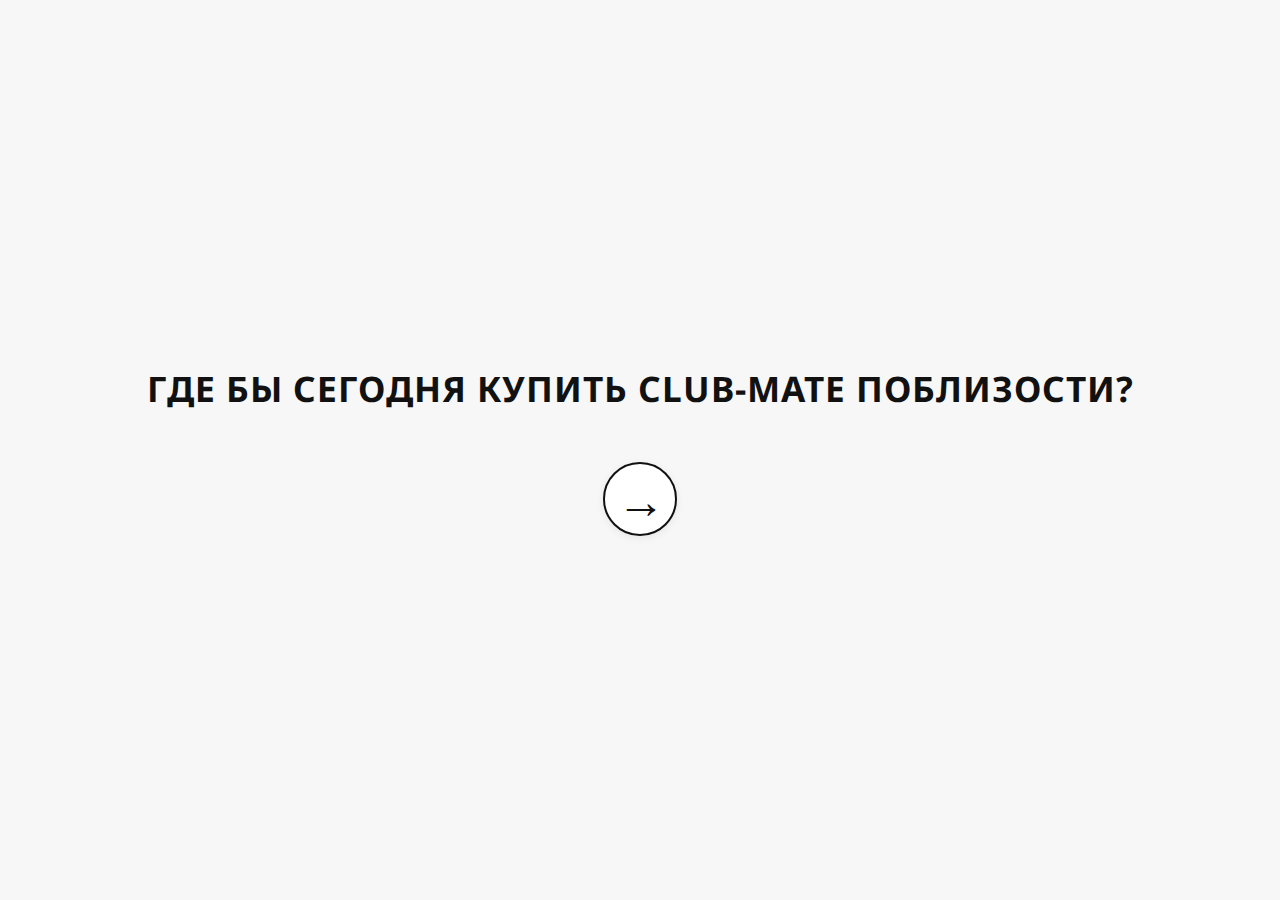
<file: index.html>
<!DOCTYPE html>
<html lang="ru">
<head>
  <meta charset="UTF-8">
  <meta name="viewport" content="width=device-width, initial-scale=1.0">
  <title>Где купить Club-Mate?</title>
  <link rel="icon" href="club-mate.png" type="image/png">
  <link href="https://fonts.googleapis.com/css2?family=Noto+Sans:wght@400;700&display=swap" rel="stylesheet">
  <link rel="stylesheet" href="style.css">
</head>
<body>
  <div class="main-landing">
    <h1 class="main-title">Где бы сегодня купить club-mate поблизости?</h1>
    <a href="map.html" class="main-arrow-btn" title="Открыть карту">
      <span class="arrow">→</span>
    </a>
  </div>
</body>
</html>
</file>
<file: style.css>
:root {
  --ikea-blue: #0058A3;
  --ikea-yellow: #FFD200;
  --ikea-bg: #fff;
  --ikea-grey: #f7f7f7;
}
body, html {
  margin: 0;
  padding: 0;
  height: 100%;
  width: 100%;
  font-family: 'Noto Sans', Arial, Verdana, sans-serif;
  background: var(--ikea-grey);
  color: #111;
}
.header {
  display: flex;
  align-items: center;
  justify-content: flex-start;
  gap: 34px;
  padding: 40px 32px 24px 32px;
  background: var(--ikea-bg);
  box-shadow: 0 4px 24px rgba(0,0,0,0.07);
  animation: fadeInDown 1s;
  border-bottom: 6px solid var(--ikea-yellow);
}
.header img {
  height: 100px;
  width: auto;
  border-radius: 16px;
  box-shadow: 0 4px 16px rgba(0,0,0,0.10);
  animation: fadeIn 1.2s;
  background: var(--ikea-yellow);
  padding: 8px;
}
.header-title {
  font-size: 2.5em;
  font-weight: 700;
  color: #111;
  margin: 0 0 10px 0;
  letter-spacing: 1px;
  animation: fadeIn 1.2s;
  text-transform: uppercase;
}
.header-desc {
  font-size: 1.15em;
  color: #111;
  margin: 0;
  font-weight: 400;
}
#map {
  height: 70vh;
  width: 100vw;
  z-index: 1;
  background: var(--ikea-bg);
  box-shadow: 0 4px 24px rgba(0,0,0,0.07);
  border-radius: 0 0 18px 18px;
  margin-bottom: 24px;
}
.view-switcher {
  display: flex;
  gap: 18px;
  padding: 24px 32px 0 32px;
  background: var(--ikea-bg);
  box-shadow: 0 2px 8px rgba(0,0,0,0.03);
  border-bottom: 1px solid #eee;
  justify-content: center;
}
.show-all-btn {
  padding: 16px 44px;
  background: #fff;
  color: #111;
  border: 2px solid #111;
  border-radius: 8px;
  font-size: 1.15em;
  font-weight: 700;
  cursor: pointer;
  box-shadow: 0 2px 8px rgba(0,0,0,0.07);
  transition: background 0.2s, color 0.2s, border 0.2s;
  outline: none;
  text-transform: uppercase;
  letter-spacing: 1px;
}
.show-all-btn:disabled {
  opacity: 0.7;
  cursor: default;
}
.show-all-btn:hover:not(:disabled) {
  background: #111;
  color: #fff;
  border: 2px solid #111;
}
#list-view {
  background: var(--ikea-bg);
  box-shadow: 0 4px 24px rgba(0,0,0,0.07);
  border-radius: 18px;
  margin-bottom: 32px;
}
#list-view h2 {
  color: #111;
  font-size: 1.6em;
  font-weight: 700;
  margin-bottom: 18px;
  margin-top: 0;
  text-transform: uppercase;
}
#points-list li {
  margin-bottom: 22px;
  padding: 18px 0 10px 0;
  border-bottom: 1px solid #eee;
  font-size: 1.13em;
}
#points-list li:last-child {
  border-bottom: none;
}
#points-list b {
  color: #111;
  font-size: 1.1em;
  font-weight: 700;
  letter-spacing: 0.5px;
}
#points-list a {
  color: var(--ikea-blue);
  font-weight: 700;
  text-decoration: underline;
  transition: color 0.2s;
}
#points-list a:hover {
  color: var(--ikea-yellow);
  background: var(--ikea-blue);
  text-decoration: none;
  border-radius: 4px;
  padding: 2px 6px;
}
@keyframes fadeIn {
  from { opacity: 0; transform: translateY(20px); }
  to { opacity: 1; transform: translateY(0); }
}
@keyframes fadeInDown {
  from { opacity: 0; transform: translateY(-30px); }
  to { opacity: 1; transform: translateY(0); }
}
.leaflet-popup-content {
  font-size: 1.13em;
  font-family: 'Noto Sans', Arial, Verdana, sans-serif;
}
.main-landing {
  min-height: 100vh;
  display: flex;
  flex-direction: column;
  align-items: center;
  justify-content: center;
  background: var(--ikea-grey);
  gap: 32px;
}
.main-title {
  font-size: 2.2em;
  font-weight: 700;
  color: #111;
  text-align: center;
  margin: 0 0 18px 0;
  letter-spacing: 1px;
  text-transform: uppercase;
  font-family: 'Noto Sans', Arial, Verdana, sans-serif;
}
.main-arrow-btn {
  display: flex;
  align-items: center;
  justify-content: center;
  background: #fff;
  color: #111;
  border: 2px solid #111;
  border-radius: 50%;
  width: 70px;
  height: 70px;
  font-size: 2.5em;
  font-weight: 700;
  box-shadow: 0 2px 8px rgba(0,0,0,0.07);
  cursor: pointer;
  transition: background 0.2s, color 0.2s, transform 0.15s;
  outline: none;
  text-decoration: none;
}
.main-arrow-btn:hover {
  background: #111;
  color: #fff;
  transform: scale(1.08);
}
.arrow {
  display: inline-block;
  font-size: 1.2em;
  font-weight: 700;
  margin-left: 2px;
}
</file>
